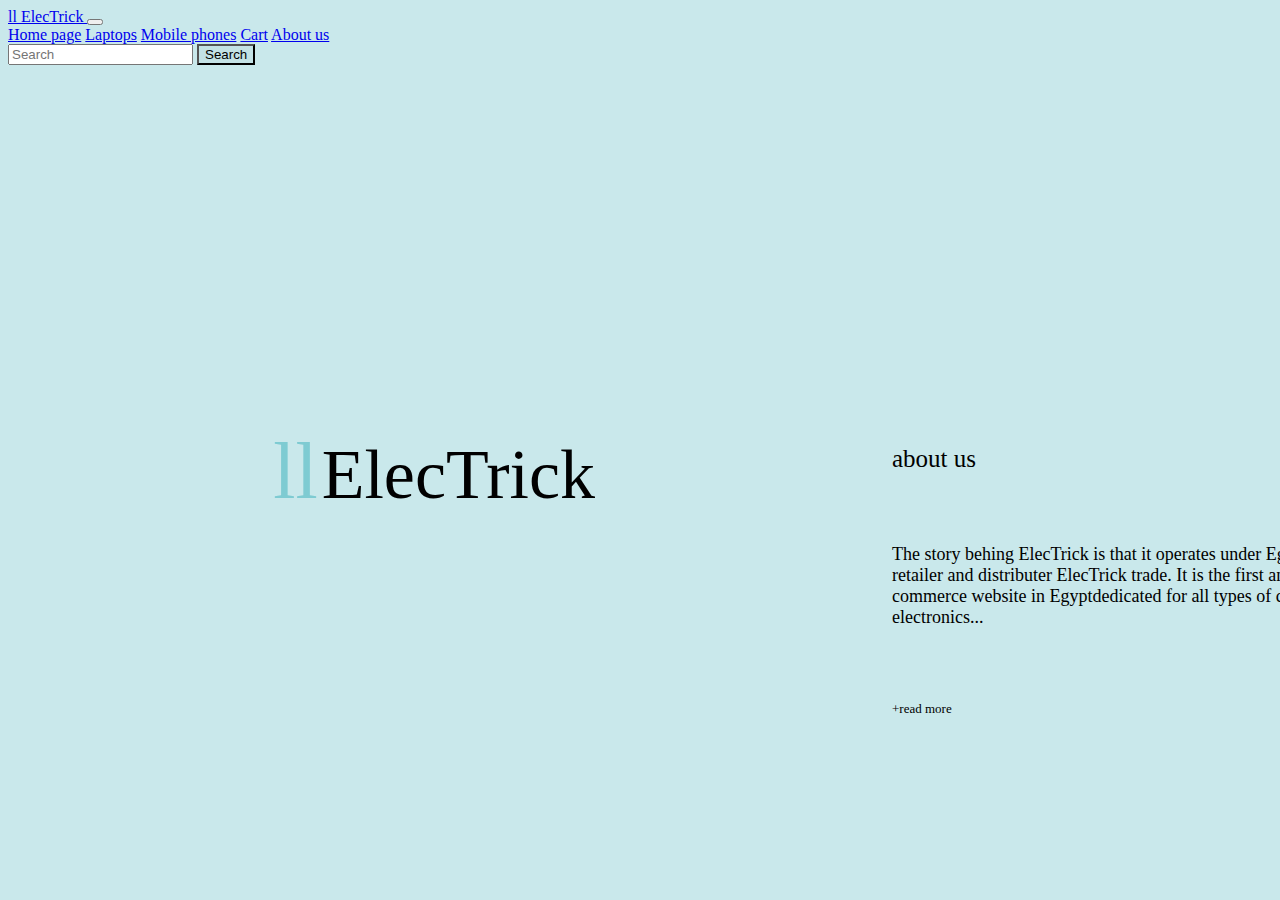
<file: about.html>
<html>
    <head>
        <title> About us</title>
        <link rel="stylesheet" href="about.css">
        <link href="https://cdn.jsdelivr.net/npm/bootstrap@5.1.3/dist/css/bootstrap.min.css" rel="stylesheet" integrity="sha384-1BmE4kWBq78iYhFldvKuhfTAU6auU8tT94WrHftjDbrCEXSU1oBoqyl2QvZ6jIW3" crossorigin="anonymous">
    </head>
    <body>
        <!--home page-->
        <script src="https://cdn.jsdelivr.net/npm/bootstrap@5.1.3/dist/js/bootstrap.bundle.min.js" integrity="sha384-ka7Sk0Gln4gmtz2MlQnikT1wXgYsOg+OMhuP+IlRH9sENBO0LRn5q+8nbTov4+1p" crossorigin="anonymous"></script>
        <!--linking to bootstrap-->
        <nav class="navbar navbar-expand-lg navbar-dark bg-dark">
            <div class="container-fluid">
              <a class="navbar-brand" href="#"> ll ElecTrick </a>
              <button class="navbar-toggler" type="button" data-bs-toggle="collapse" data-bs-target="#navbarNavAltMarkup" aria-controls="navbarNavAltMarkup" aria-expanded="false" aria-label="Toggle navigation">
                <span class="navbar-toggler-icon"></span>
              </button>
              <div class="collapse navbar-collapse" id="navbarNavAltMarkup">
                <div class="navbar-nav">
                  <a class="nav-link active" aria-current="page" href="index.html">Home page</a>
                  <a class="nav-link active" href="laptop.html"> Laptops</a>
                  <a class="nav-link active" href="phone.html"> Mobile phones</a>
                  <a class="nav-link active" href="cart.html"> Cart</a>
                  <a class="nav-link active" href="about.html"> About us</a>
                </div>
              </div>
              <form class="d-flex">
                <input class="form-control me-2" type="search" placeholder="Search" aria-label="Search">
                <button class="btn btn-outline-success" type="submit">Search</button>
              </form>
            </div>
          </nav>
          <!--ending of navbar-->
          <div class ="main">
            <div class="card1" style="width: 25rem;"> 
            <span class="logo"> <p>ll</p> </span>
            <span class="name"><p>ElecTrick</p></span>
            </div>
            <!-- right card-->
            <div class="card2" style="width: 30rem;">
            <div class="About"><p>about us</p><br></div>
            <div class="kalam"><p>The story behing ElecTrick is that it operates under 
                Egypt’s no.1 retailer and distributer ElecTrick trade. It
                is the first and largest e-commerce website in Egyptdedicated for all types of consumer electronics...</p><br><br></div>
                <div class="more"><p>+read more</p>
      </div></div>
          </div>
          <!--ending of the page-->
    </body>
</html>
</file>
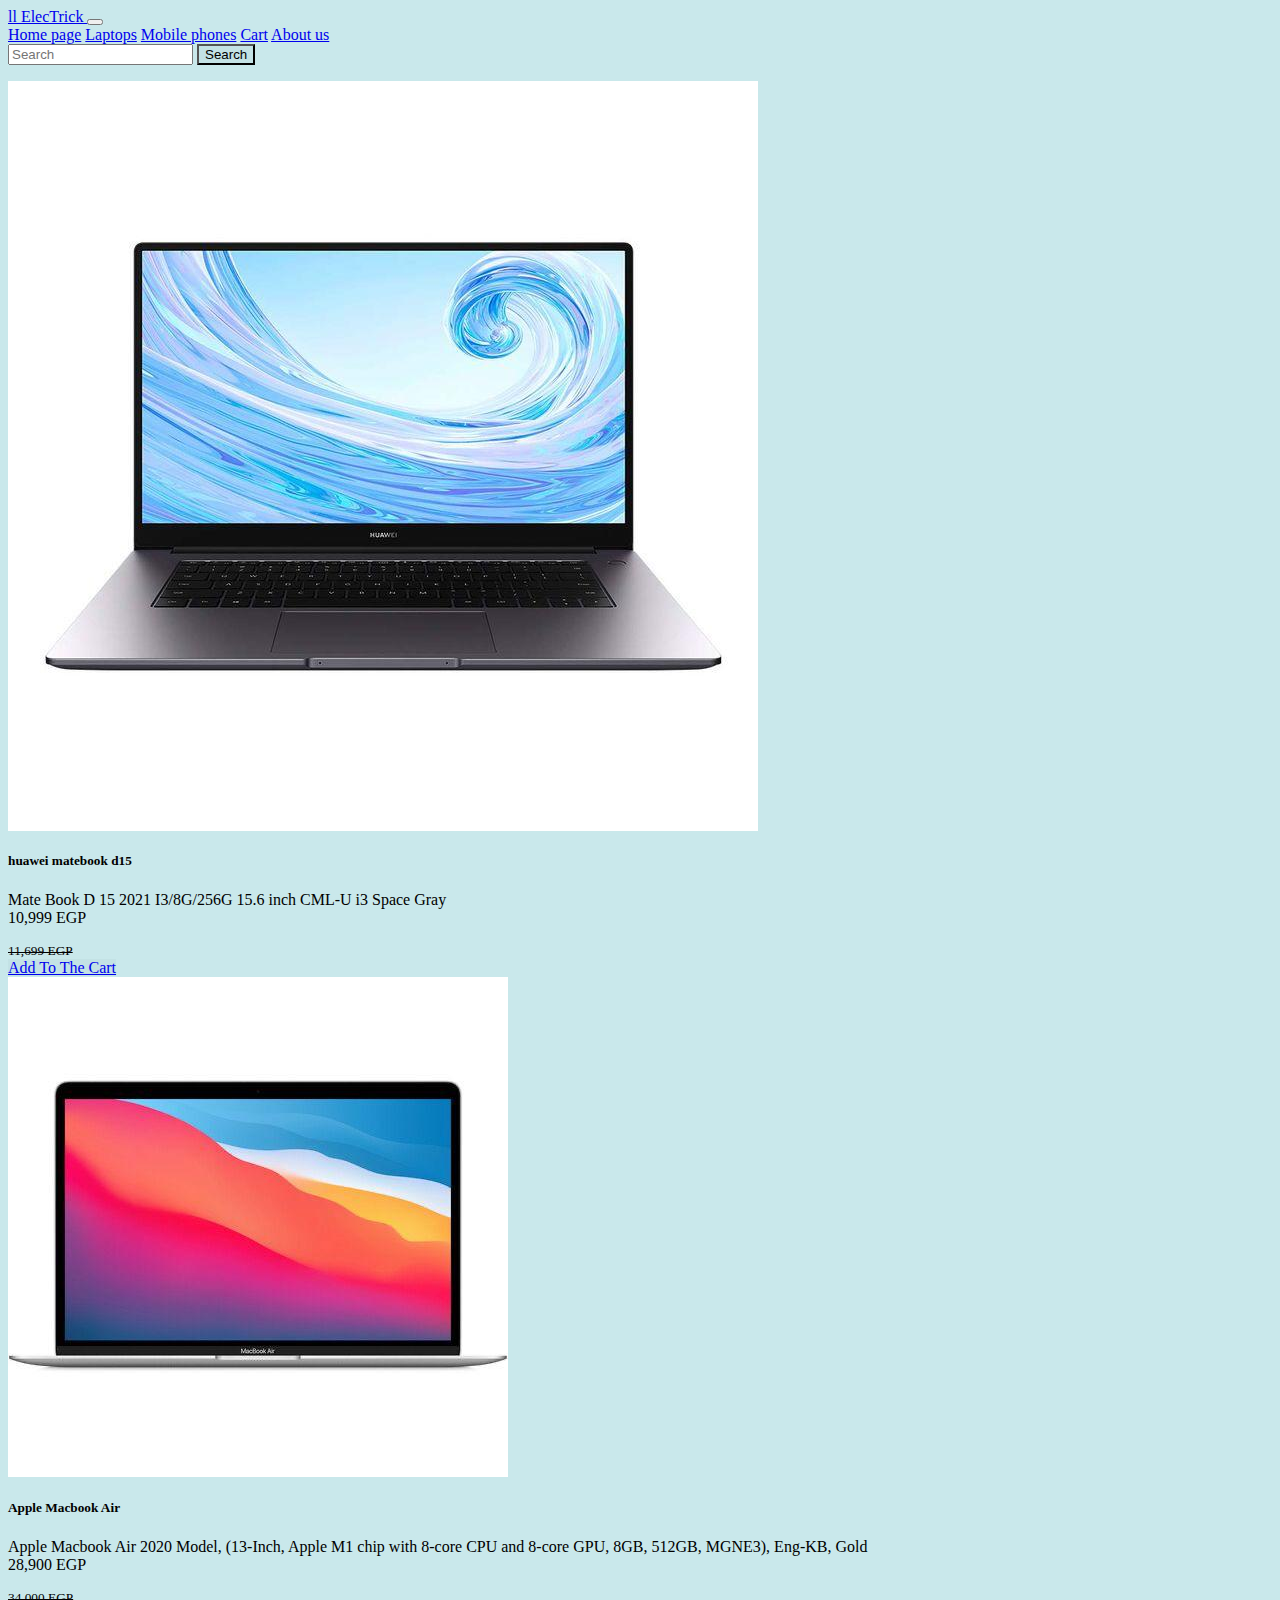
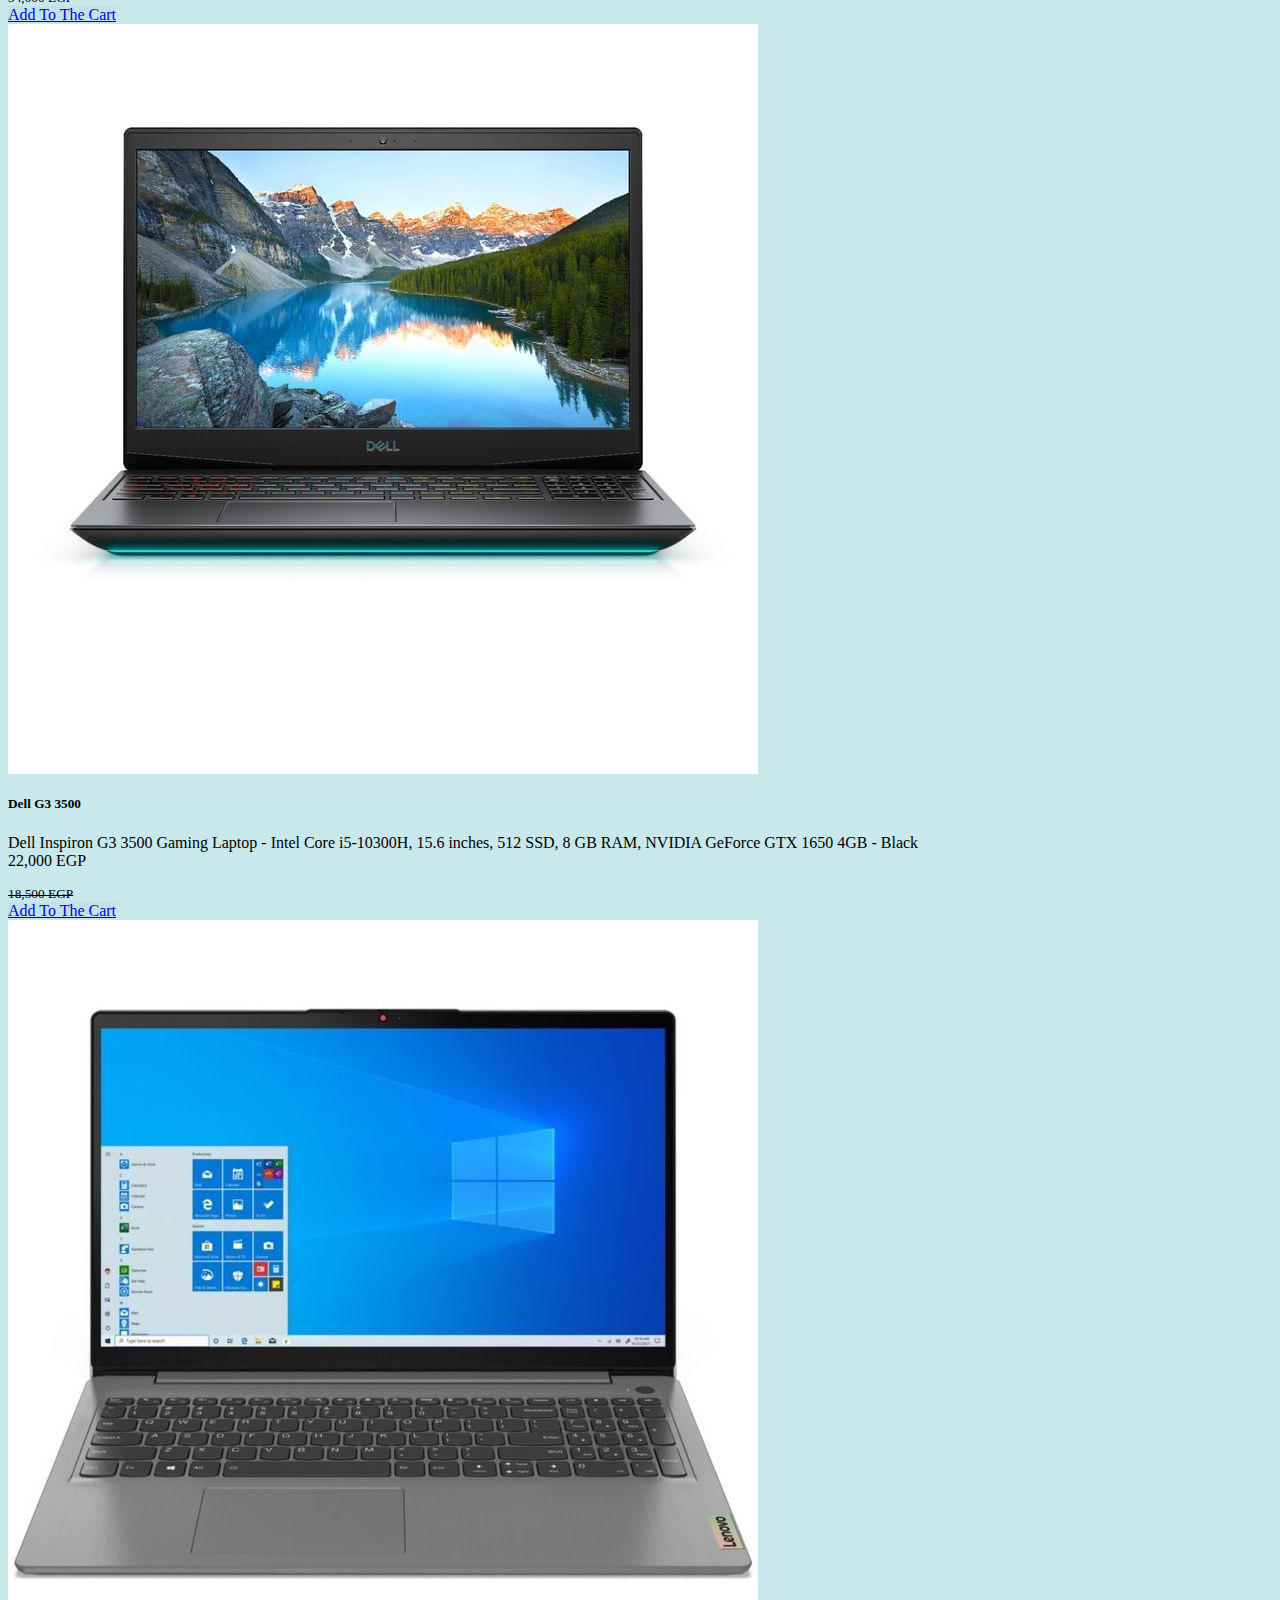
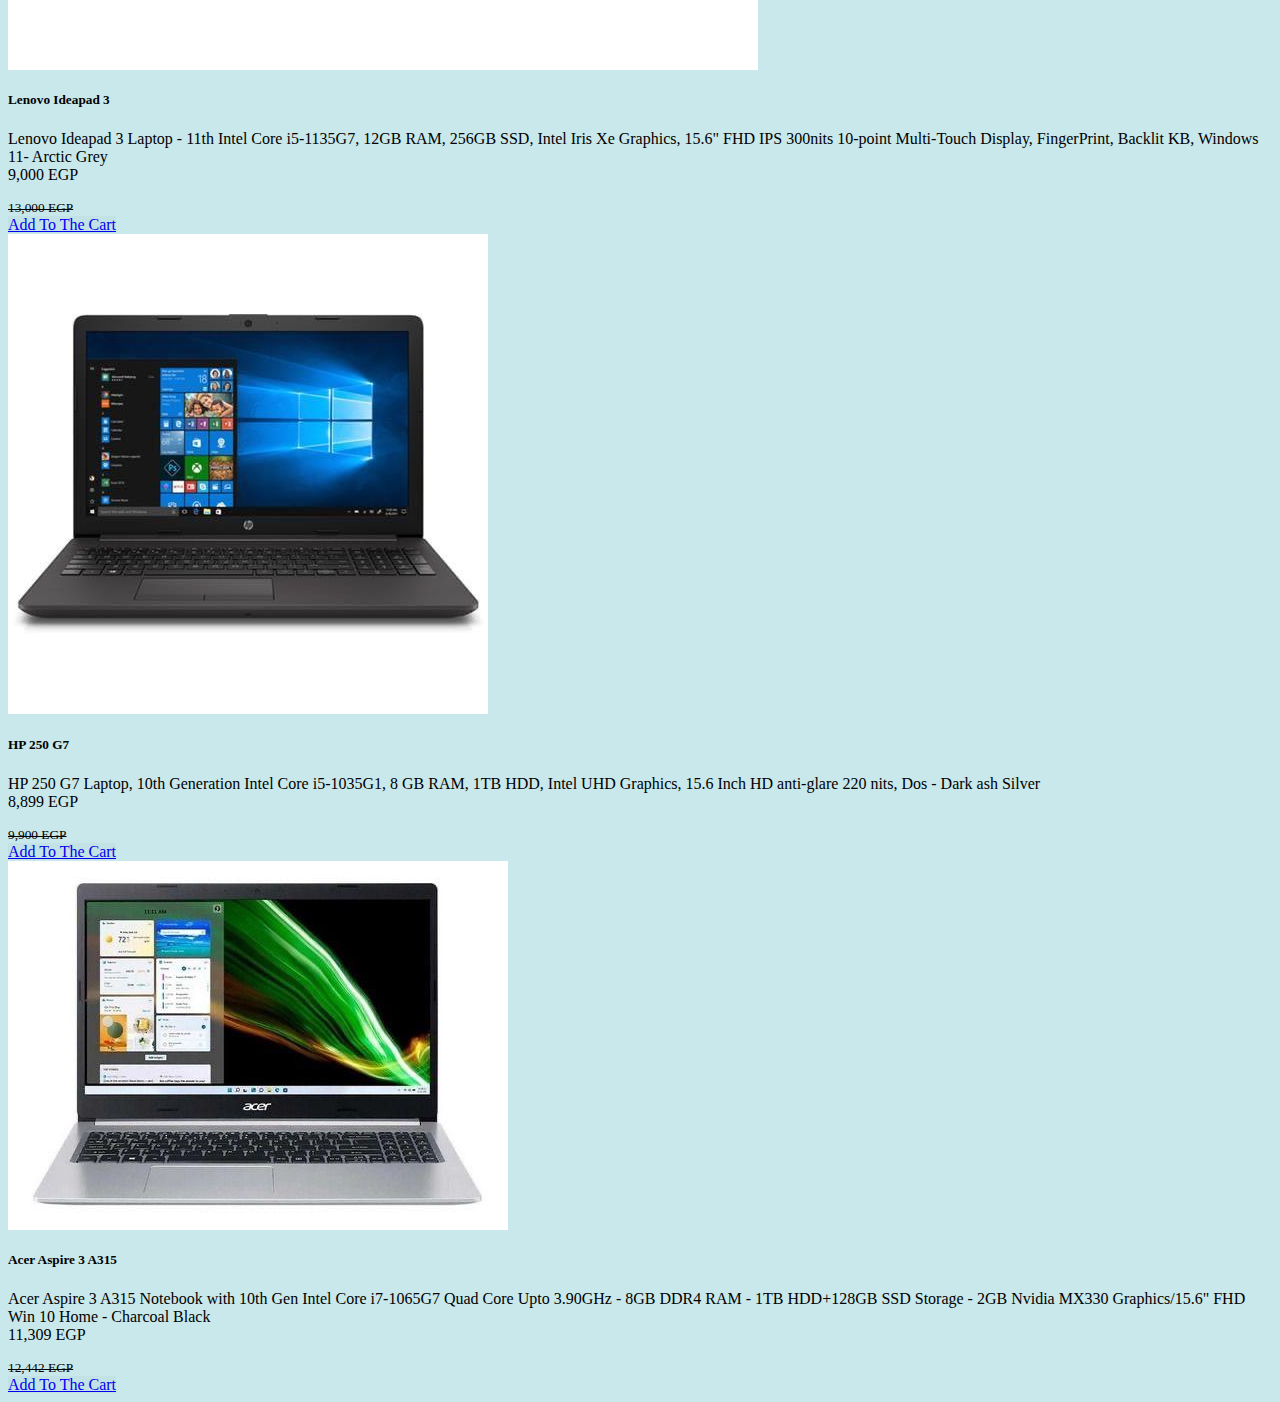
<file: laptop.html>
<html>
<html>
    <head>
        <title>laptops</title>
       <link rel="stylesheet" href="laptop.css">
        <link href="https://cdn.jsdelivr.net/npm/bootstrap@5.1.3/dist/css/bootstrap.min.css" rel="stylesheet" integrity="sha384-1BmE4kWBq78iYhFldvKuhfTAU6auU8tT94WrHftjDbrCEXSU1oBoqyl2QvZ6jIW3" crossorigin="anonymous">
    </head>
    <body>
        <!--laptops page-->
        <!-- al navbar -->
        <nav class="navbar navbar-expand-lg navbar-dark bg-dark">
            <div class="container-fluid">
              <a class="navbar-brand" href="#"> ll ElecTrick </a>
              <button class="navbar-toggler" type="button" data-bs-toggle="collapse" data-bs-target="#navbarNavAltMarkup" aria-controls="navbarNavAltMarkup" aria-expanded="false" aria-label="Toggle navigation">
                <span class="navbar-toggler-icon"></span>
              </button>
              <div class="collapse navbar-collapse" id="navbarNavAltMarkup">
                <div class="navbar-nav">
                  <a class="nav-link active" aria-current="page" href="index.html">Home page</a>
                  <a class="nav-link active" href="laptop.html"> Laptops</a>
                  <a class="nav-link active" href="phone.html"> Mobile phones</a>
                  <a class="nav-link active" href="cart.html"> Cart</a>
                  <a class="nav-link active" href="about.html"> About us</a>
                </div>
              </div>
              <form class="d-flex">
                <input class="form-control me-2" type="search" placeholder="Search" aria-label="Search">
                <button class="btn btn-outline-success" type="submit">Search</button>
              </form>
            </div>
          </nav>
          <!--end of navbar-->
          <!--cards for the products-->
          <div class="card-group">
            <div class="card">
              <img src="huawei.jpeg" class="card-img-top" alt="...">
              <div class="card-body">
                <h5 class="card-title">huawei matebook d15</h5>
                <p class="card-text">Mate Book D 15 2021 I3/8G/256G 15.6 inch CML-U i3 Space Gray
                    <br>10,999 EGP
                </p>
                <del class="card-text"><small class="text-muted">11,699 EGP</small></del>
                <br>
                <a href="#" class="btn btn-primary">Add To The Cart </a>
              </div>
            </div>
            <div class="card">
              <img src="macbook.jpeg" class="card-img-top" alt="...">
              <div class="card-body">
                <h5 class="card-title">Apple Macbook Air</h5>
                <p class="card-text">Apple Macbook Air 2020 Model, (13-Inch, Apple M1 chip with 8-core CPU and 8-core GPU, 8GB, 512GB, MGNE3), Eng-KB, Gold
                    <br>28,900 EGP
                </p>
                <del class="card-text"><small class="text-muted">34,000 EGP</small></del>
                <br>
                <a href="#" class="btn btn-primary">Add To The Cart </a>
              </div>
            </div>
            <div class="card">
              <img src="dell.jpeg" class="card-img-top" alt="...">
              <div class="card-body">
                <h5 class="card-title">Dell G3 3500</h5>
                <p class="card-text"> Dell Inspiron G3 3500 Gaming Laptop - Intel Core i5-10300H, 15.6 inches, 512 SSD, 8 GB RAM, NVIDIA GeForce GTX 1650 4GB - Black
                    <br>22,000 EGP
                </p>
                <del class="card-text"><small class="text-muted">18,500 EGP</small></del>
                <br>
                <a href="#" class="btn btn-primary">Add To The Cart </a>
              </div>
            </div>
          </div>
          <div class="card-group">
            <div class="card">
              <img src="lenovo.jpeg" class="card-img-top" alt="...">
              <div class="card-body">
                <h5 class="card-title">Lenovo Ideapad 3</h5>
                <p class="card-text">Lenovo Ideapad 3 Laptop - 11th Intel Core i5-1135G7, 12GB RAM, 256GB SSD, Intel Iris Xe Graphics, 15.6" FHD IPS 300nits 10-point Multi-Touch Display, FingerPrint, Backlit KB, Windows 11- Arctic Grey
                    <br>9,000 EGP
                </p>
                <del class="card-text"><small class="text-muted">13,000 EGP</small></del>
                <br>
                <a href="#" class="btn btn-primary">Add To The Cart </a>
              </div>
            </div>
            <div class="card">
              <img src="hp.jpeg" class="card-img-top" alt="...">
              <div class="card-body">
                <h5 class="card-title">HP 250 G7</h5>
                <p class="card-text">HP 250 G7 Laptop, 10th Generation Intel Core i5-1035G1, 8 GB RAM, 1TB HDD, Intel UHD Graphics, 15.6 Inch HD anti-glare 220 nits, Dos - Dark ash Silver
                    <br>8,899 EGP
                </p>
                <del class="card-text"><small class="text-muted">9,900 EGP</small></del>
                <br>
                <a href="#" class="btn btn-primary">Add To The Cart </a>
              </div>
            </div>
            <div class="card">
              <img src="acer.jpeg" class="card-img-top" alt="...">
              <div class="card-body">
                <h5 class="card-title">Acer Aspire 3 A315</h5>
                <p class="card-text">Acer Aspire 3 A315 Notebook with 10th Gen Intel Core i7-1065G7 Quad Core Upto 3.90GHz - 8GB DDR4 RAM - 1TB HDD+128GB SSD Storage - 2GB Nvidia MX330 Graphics/15.6" FHD Win 10 Home - Charcoal Black
                    <br>11,309 EGP
                </p>
                <del class="card-text"><small class="text-muted">12,442 EGP</small></del>
                <br>
                <a href="#" class="btn btn-primary">Add To The Cart </a>
              </div>
            </div>
          </div>
          <!--end of the page-->
    </body>
</html>
</file>
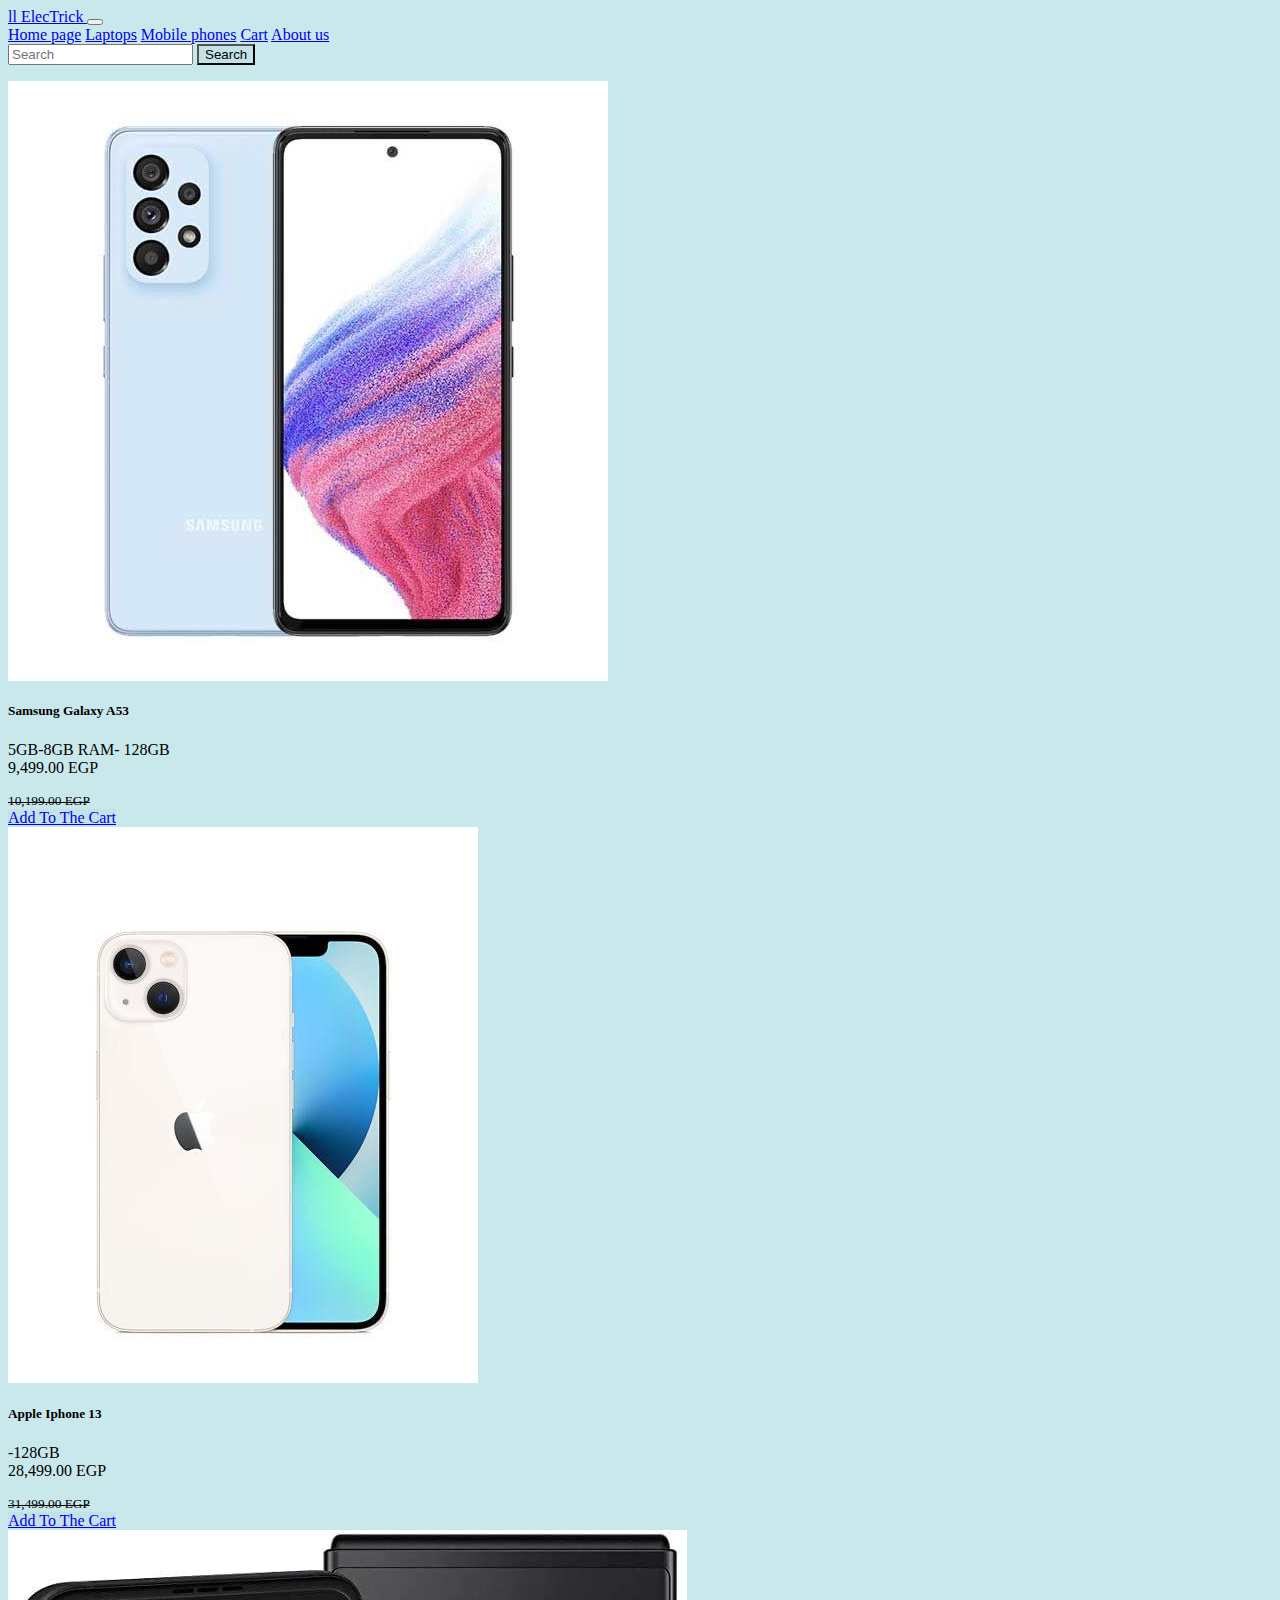
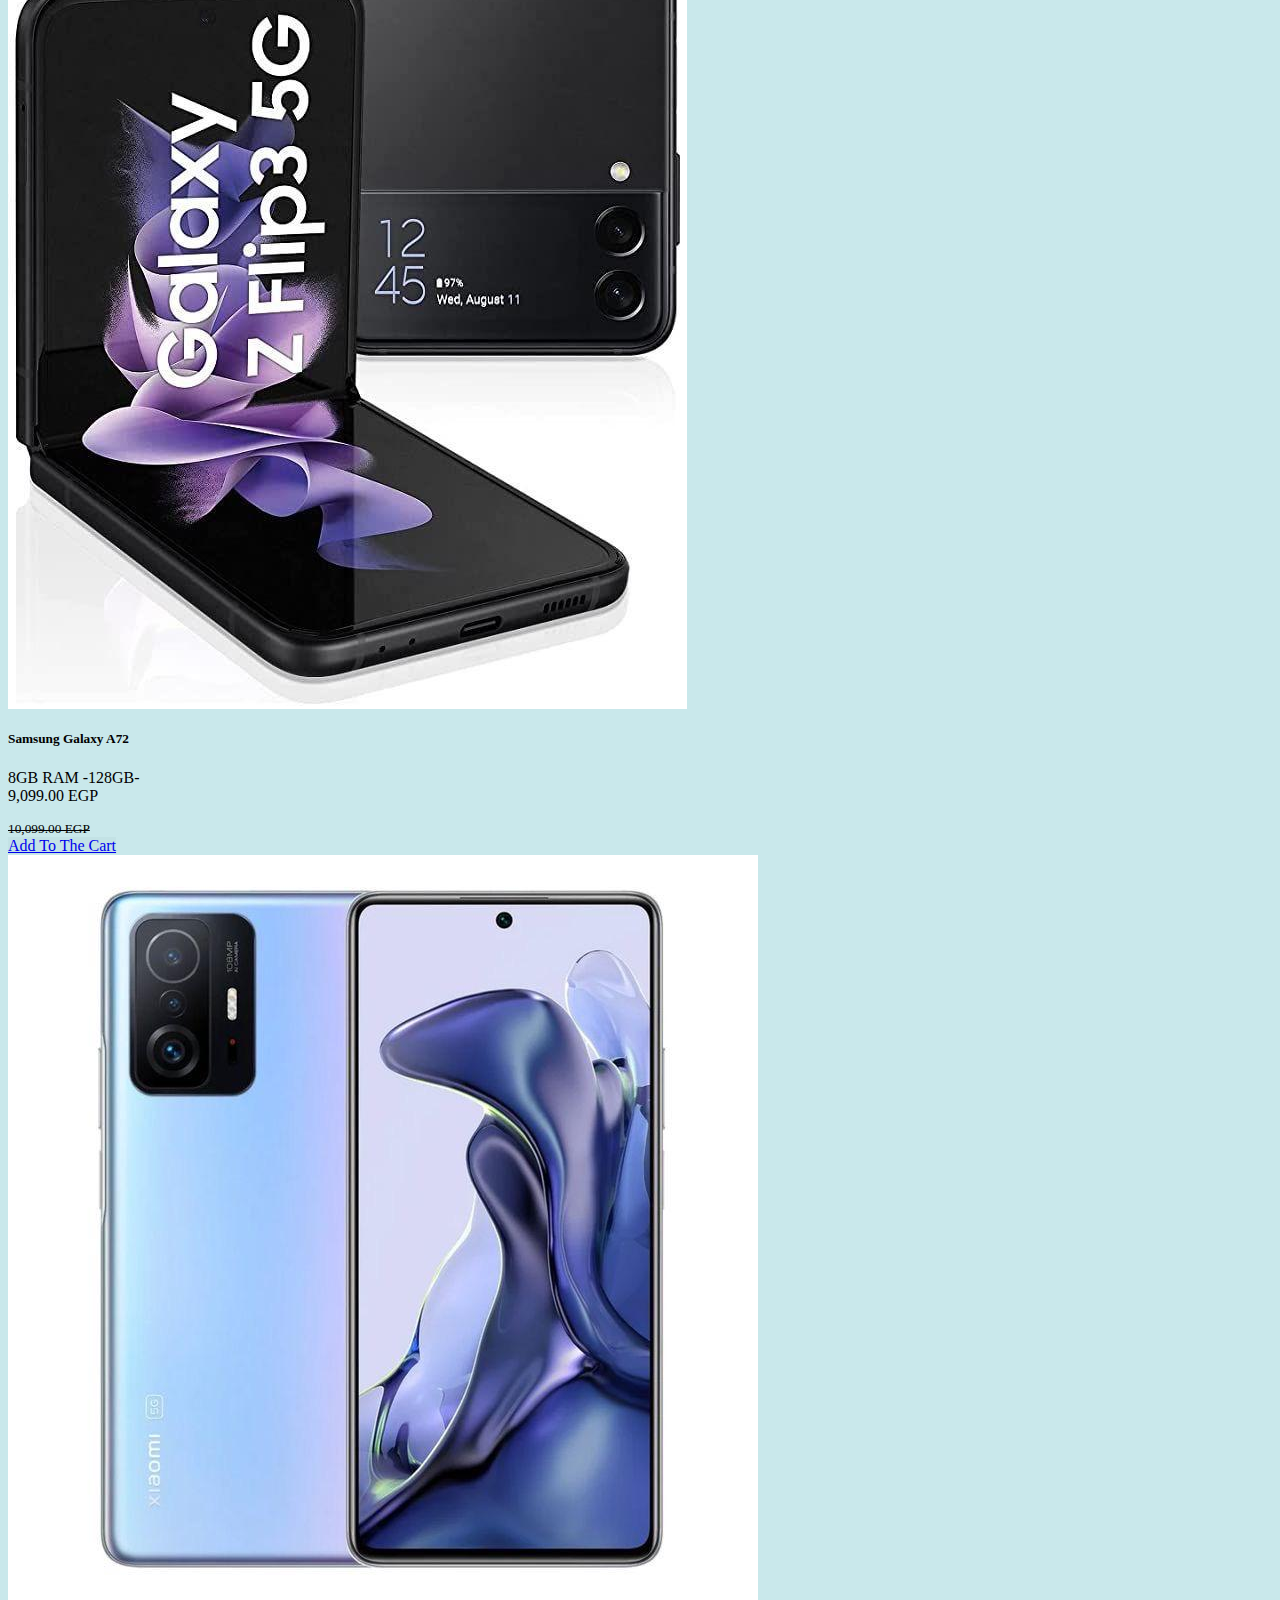
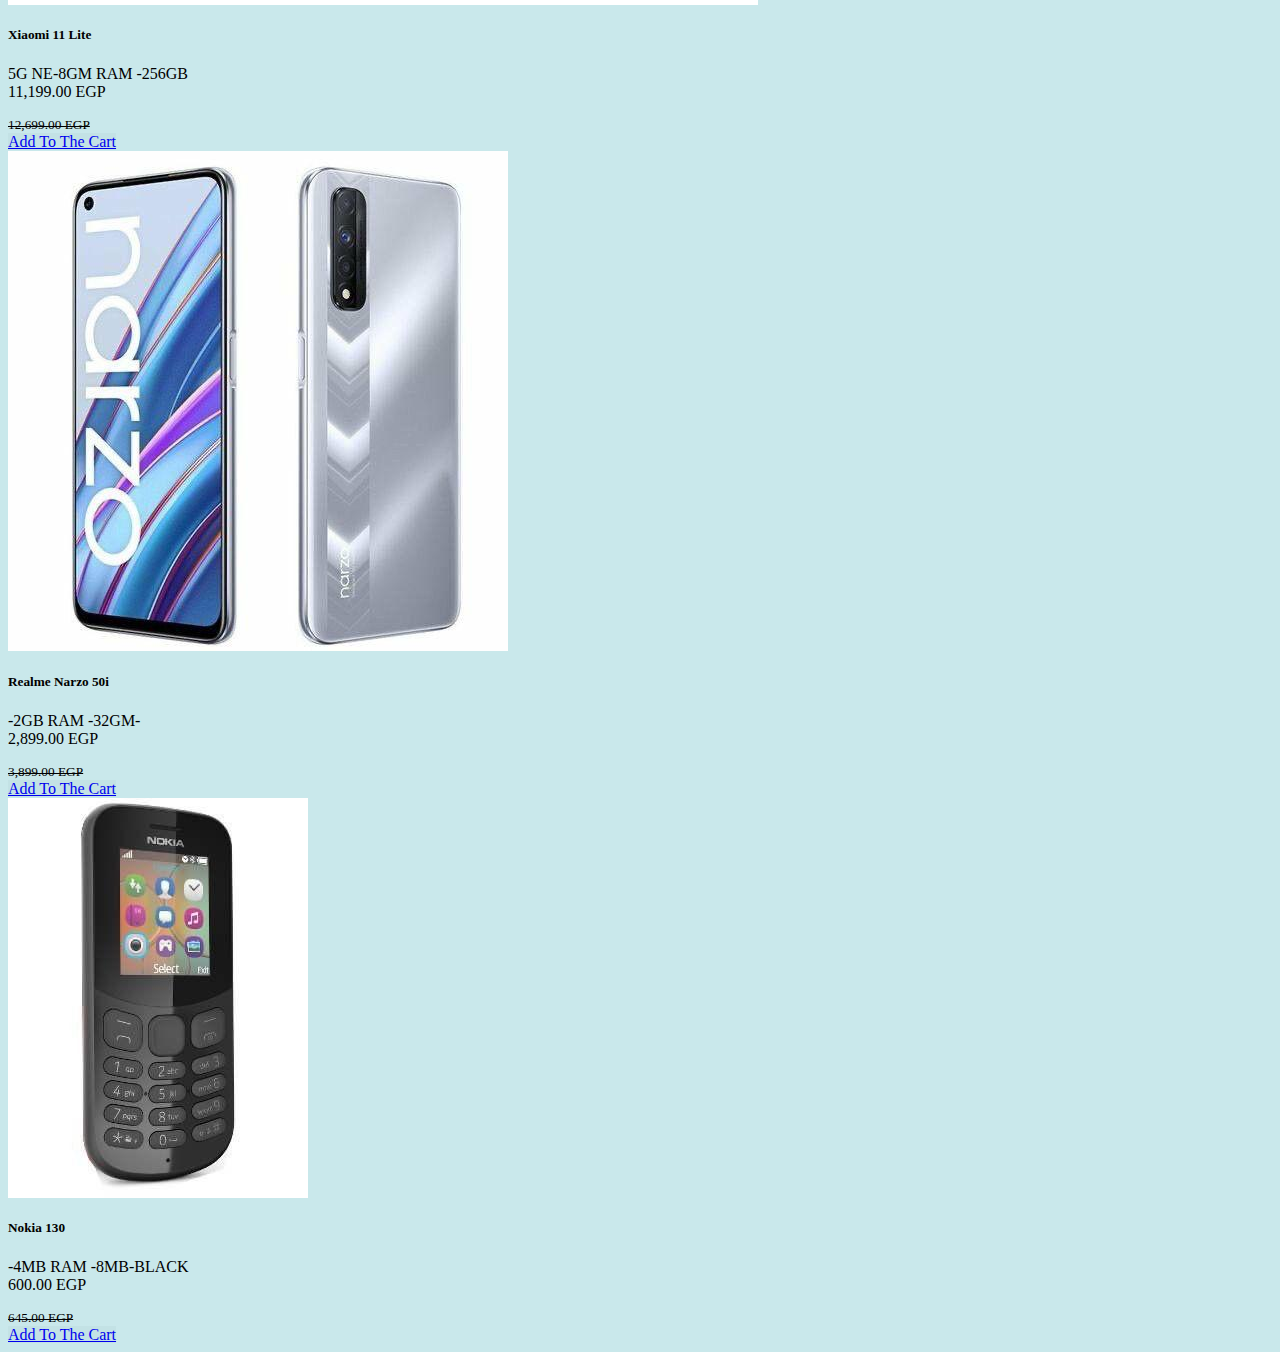
<file: phone.html>
<html>
    <head>
        <title>phones</title>
        <link  rel="stylesheet" href="phone.css">
        <link href="https://cdn.jsdelivr.net/npm/bootstrap@5.1.3/dist/css/bootstrap.min.css" rel="stylesheet" integrity="sha384-1BmE4kWBq78iYhFldvKuhfTAU6auU8tT94WrHftjDbrCEXSU1oBoqyl2QvZ6jIW3" crossorigin="anonymous">
    </head>
    <body>
        <!-- al navbar -->
        <nav class="navbar navbar-expand-lg navbar-dark bg-dark">
            <div class="container-fluid">
              <a class="navbar-brand" href="#"> ll ElecTrick </a>
              <button class="navbar-toggler" type="button" data-bs-toggle="collapse" data-bs-target="#navbarNavAltMarkup" aria-controls="navbarNavAltMarkup" aria-expanded="false" aria-label="Toggle navigation">
                <span class="navbar-toggler-icon"></span>
              </button>
              <div class="collapse navbar-collapse" id="navbarNavAltMarkup">
                <div class="navbar-nav">
                  <a class="nav-link active" aria-current="page" href="index.html">Home page</a>
                  <a class="nav-link active" href="laptop.html"> Laptops</a>
                  <a class="nav-link active" href="phone.html"> Mobile phones</a>
                  <a class="nav-link active" href="cart.html"> Cart</a>
                  <a class="nav-link active" href="about.html"> About us</a>
                </div>
              </div>
              <form class="d-flex">
                <input class="form-control me-2" type="search" placeholder="Search" aria-label="Search">
                <button class="btn btn-outline-success" type="submit">Search</button>
              </form>
            </div>
          </nav>
          <!--end of navbar-->
          <!-- products-->
          <div class="card-group">
            <div class="card">
              <img src="samsung 1.jpeg" class="card-img-top" alt="...">
              <div class="card-body">
                <h5 class="card-title">Samsung Galaxy A53</h5>
                <p class="card-text">5GB-8GB RAM- 128GB
                    <br>9,499.00 EGP
                </p>
                <del class="card-text"><small class="text-muted">10,199.00 EGP</small></del>
                <br>
                <a href="#" class="btn btn-primary">Add To The Cart </a>
              </div>
            </div>
            <div class="card">
              <img src="iphone.jpeg" class="card-img-top" alt="...">
              <div class="card-body">
                <h5 class="card-title">Apple Iphone 13</h5>
                <p class="card-text">-128GB
                    <br>28,499.00 EGP
                </p>
                <del class="card-text"><small class="text-muted">31,499.00 EGP</small></del>
                <br>
                <a href="#" class="btn btn-primary">Add To The Cart </a>
              </div>
            </div>
            <div class="card">
              <img src="samsung 2.jpeg" class="card-img-top" alt="...">
              <div class="card-body">
                <h5 class="card-title">Samsung Galaxy A72</h5>
                <p class="card-text">8GB RAM -128GB-
                    <br>9,099.00 EGP
                </p>
                <del class="card-text"><small class="text-muted">10,099.00 EGP</small></del>
                <br>
                <a href="#" class="btn btn-primary">Add To The Cart </a>
              </div>
            </div>
          </div>
          <div class="card-group">
            <div class="card">
              <img src="xaoimi.jpeg" class="card-img-top" alt="...">
              <div class="card-body">
                <h5 class="card-title">Xiaomi 11 Lite</h5>
                <p class="card-text">5G NE-8GM RAM -256GB
                    <br>11,199.00 EGP
                </p>
                <del class="card-text"><small class="text-muted">12,699.00 EGP</small></del>
                <br>
                <a href="#" class="btn btn-primary">Add To The Cart </a>
              </div>
            </div>
            <div class="card">
              <img src="narzo.jpeg" class="card-img-top" alt="...">
              <div class="card-body">
                <h5 class="card-title">Realme Narzo 50i</h5>
                <p class="card-text">-2GB RAM -32GM-
                    <br>2,899.00 EGP
                </p>
                <del class="card-text"><small class="text-muted">3,899.00 EGP</small></del>
                <br>
                <a href="#" class="btn btn-primary">Add To The Cart </a>
              </div>
            </div>
            <div class="card">
              <img src="nokia.jpeg" class="card-img-top" alt="...">
              <div class="card-body">
                <h5 class="card-title">Nokia 130</h5>
                <p class="card-text">-4MB RAM -8MB-BLACK
                    <br>600.00 EGP
                </p>
                <del class="card-text"><small class="text-muted">645.00 EGP</small></del>
                <br>
                <a href="#" class="btn btn-primary">Add To The Cart </a>
              </div>
            </div>
          </div>
          <!--end of the page-->
    </body>
</html>
</file>
<file: about.css>
.btn{
    background: linear-gradient(180deg, #C3E2E5 0%, #C3E2E5 100%);
    box-shadow: #C3E2E5;
  }
  .about{
    font-size: 18px;
    }
  .kalam{
    font-size: 18px;
    }
    .more{
    font-size: small;
    }
    .main{
        display: inline-block;
    }
    .card1{
        display: inline-block;
        margin-left: 30%;
        margin-top: 30%;
    }
    .logo{
        display: inline-block;
        color: #7ecbd2;
        font-size:  80px ;
        font-family: 'Inter';
    }
    .name{
        display: inline-block;
        color: black;
        font-size: 70px;
        font-family: 'Inter';
    }
    body{
        background-color: rgba(201, 232, 235, 1) !important;
    }
    .card2{
        display: inline-block;
        margin-top: -20%;
        margin-left: 100%;
    }
    .about
    {
        font-size: 25px;
    }
</file>
<file: laptop.css>
body{
    background-color: rgba(201, 232, 235, 1) !important;
}
.btn{
    background: linear-gradient(180deg, #C3E2E5 0%, #C3E2E5 100%);
    box-shadow: #C3E2E5;
      }
</file>
<file: phone.css>
.btn{
    background: linear-gradient(180deg, #C3E2E5 0%, #C3E2E5 100%);
    box-shadow: #C3E2E5;
  }
  body{
    background-color: rgba(201, 232, 235, 1) !important;
}
</file>
